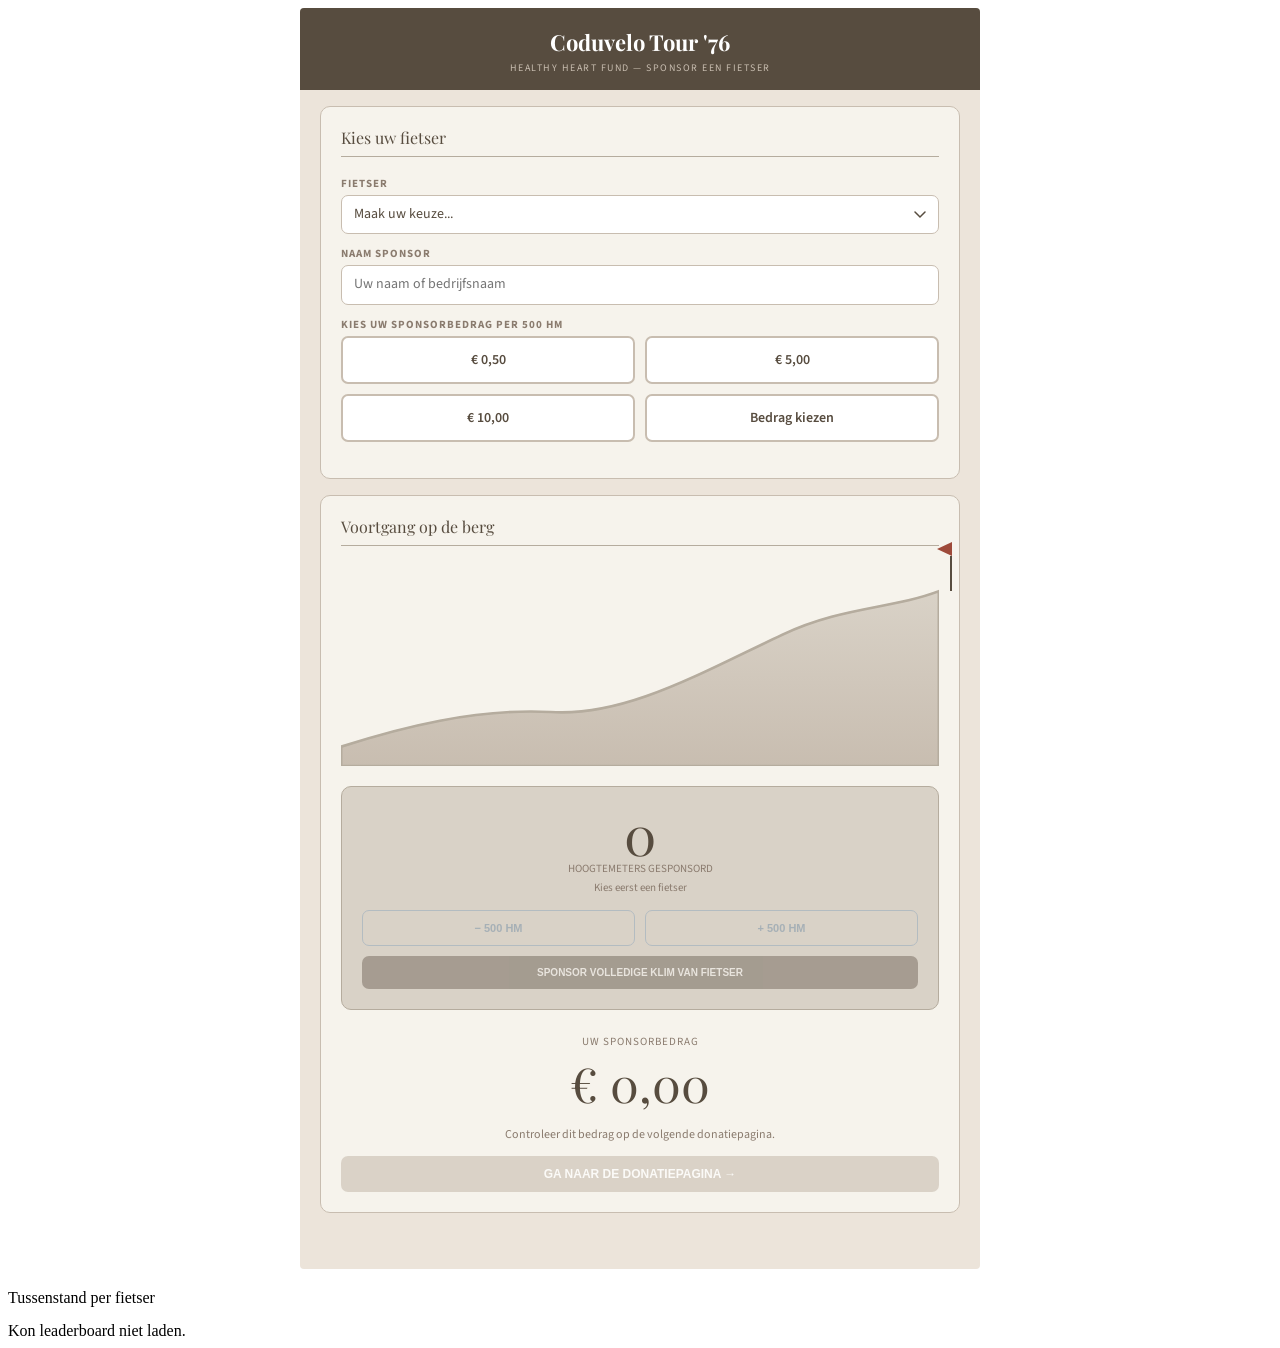
<file: Index.html>
<!DOCTYPE html>
<html lang="nl">
<head>
    <meta charset="UTF-8">
    <meta name="viewport" content="width=device-width, initial-scale=1.0">
    <title>Coduvelo Tour '76</title>
    <link href="https://fonts.googleapis.com/css2?family=Playfair+Display:wght@700&family=Source+Sans+3:wght@400;600;700&display=swap" rel="stylesheet">
    <link rel="stylesheet" href="assets/css/style.css">
</head>
<body>

<div id="cdv-app">
  <div class="cdv-header">
    <h1>Coduvelo Tour '76</h1>
    <p>Healthy Heart Fund — Sponsor een fietser</p>
  </div>

  <div class="cdv-card">
    <div class="cdv-card-title">Kies uw fietser</div>
    <label>Fietser</label>
    <select id="cdv-cyclist" onchange="cdvCyclistChange()">
      <option value="" data-max="0" disabled selected>Maak uw keuze...</option>
      <option value="Alain Peleman" data-max="52500">Alain P (52.500 hm)</option>
      <option value="Stephane Vandamme" data-max="52500">Stephane V (52.500 hm)</option>
      <option value="Marc Boets" data-max="52500">Marc B (52.500 hm)</option>
      <option value="Tijl Decuypere" data-max="14500">Tijl D (14.500 hm)</option>
      <option value="Geert Mylle" data-max="21000">Geert M (21.000 hm)</option>
      <option value="Geert De Boitselier" data-max="21000">Geert DB (21.000 hm)</option>
      <option value="Piet Vermeire" data-max="18500">Piet V (18.500 hm)</option>
      <option value="Bart Coosemans" data-max="19000">Bart C (19.000 hm)</option>
      <option value="Guy Peleman" data-max="12000">Guy P (12.000 hm)</option>
      <option value="Stef Vernimmen" data-max="2500">Stef V (2.500 hm)</option>
      <option value="William Claeys" data-max="2500">William C (2.500 hm)</option>
      <option value="Eric Arens" data-max="2500">Eric A (2.500 hm)</option>
      <option value="Christophe Lenain" data-max="2500">Christophe L (2.500 hm)</option>
      <option value="Marty Debruyne" data-max="2500">Marty D (2.500 hm)</option>
      <option value="Kurt Van Remoortel" data-max="2500">Kurt VR (2.500 hm)</option>
      <option value="Frank Polspoel" data-max="2500">Frank P (2.500 hm)</option>
      <option value="Christophe De Laet" data-max="2500">Christophe DL (2.500 hm)</option>
      <option value="Filip Boelpaep" data-max="2500">Filip B (2.500 hm)</option>
      <option value="Frank Dekempeneer" data-max="2500">Frank D (2.500 hm)</option>
      <option value="Ferre Deroover" data-max="2500">Ferre D (2.500 hm)</option>
      <option value="Jorgen De Wael" data-max="2500">Jorgen DW (2.500 hm)</option>
      <option value="Patrick Moens" data-max="2500">Patrick M (2.500 hm)</option>
      <option value="Ingrid Vanhoegaerden" data-max="2500">Ingrid V (2.500 hm)</option>
      <option value="Els d'Hondt" data-max="2500">Els d'H (2.500 hm)</option>
      <option value="Koen Spruyt" data-max="500">Koen S (500 hm)</option>
      <option value="Dimitri De Hertefelt" data-max="500">Dimitri DH (500 hm)</option>
      <option value="Jos Dewinter" data-max="500">Jos D (500 hm)</option>
      <option value="Stijn Dewinter" data-max="500">Stijn D (500 hm)</option>
      <option value="Frank Vandorpe" data-max="500">Frank V (500 hm)</option>
      <option value="Wim Smout" data-max="500">Wim S (500 hm)</option>
      <option value="Guido Martin" data-max="500">Guido M (500 hm)</option>
      <option value="Jan Anthierens" data-max="500">Jan A (500 hm)</option>
      <option value="Gerd Balis" data-max="500">Gerd B (500 hm)</option>
      <option value="Dirk Merckx" data-max="500">Dirk M (500 hm)</option>
      <option value="Peter Berghs" data-max="500">Peter B (500 hm)</option>
      <option value="Michiel Coltura" data-max="500">Michiel C (500 hm)</option>
      <option value="Luc De Munck" data-max="2500">Luc DM (2.500 hm)</option>
      <option value="Erik Puttemans" data-max="2500">Erik P (2.500 hm)</option>
      <option value="Luc Eeckhout" data-max="2500">Luc E (2.500 hm)</option>
      <option value="Johan Berckmans" data-max="500">Johan B (500 hm)</option>
      <option value="Albert Vanhie" data-max="9500">Albert V (9.500 hm)</option>
      <option value="Jochen Vanpoeyer" data-max="500">Jochen V (500 hm)</option>
    </select>
    
    <label>Naam Sponsor</label>
    <input type="text" id="cdv-sponsor-name" placeholder="Uw naam of bedrijfsnaam">
    
    <label>Kies uw sponsorbedrag per 500 hm</label>
    <div class="cdv-amount-grid">
      <div class="cdv-amount-btn" data-amount="0.5" onclick="cdvSelectAmount(0.5)">€ 0,50</div>
      <div class="cdv-amount-btn" data-amount="5" onclick="cdvSelectAmount(5)">€ 5,00</div>
      <div class="cdv-amount-btn" data-amount="10" onclick="cdvSelectAmount(10)">€ 10,00</div>
      <div class="cdv-amount-btn" data-amount="custom" onclick="cdvSelectAmount('custom')">Bedrag kiezen</div>
    </div>
    
    <div id="cdv-custom-wrapper" class="cdv-custom-input">
      <label>Uw bedrag per 500 hm (€)</label>
      <input type="number" id="cdv-custom-amount" min="0.10" step="0.10" placeholder="0.00" oninput="cdvCustomAmountChange()">
    </div>
  </div>

  <div class="cdv-card">
    <div class="cdv-card-title">Voortgang op de berg</div>
    <div class="cdv-mountain-wrap">
      <svg id="cdv-svg-element" viewBox="0 0 400 140" preserveAspectRatio="none">
        <defs>
          <linearGradient id="cdvG" x1="0" y1="0" x2="0" y2="1">
            <stop offset="0%" stop-color="#D9D2C7"/>
            <stop offset="100%" stop-color="#c8bdb0"/>
          </linearGradient>
        </defs>
        <path d="M0 125 C40 110,90 95,140 98 C190 102,240 68,295 38 C335 16,368 18,400 4 L400 140 L0 140 Z" fill="url(#cdvG)" stroke="#b5ac9e" stroke-width="2"/>
        <path id="cdv-ride-path" fill="none" d="M0 125 C40 110,90 95,140 98 C190 102,240 68,295 38 C335 16,368 18,400 4"/>
      </svg>
      <div id="cdv-finish-node" class="cdv-finish-flag">
        <div class="cdv-flag-red"></div>
        <div class="cdv-flag-pole"></div>
      </div>
      <div id="cdv-bike">
        <div id="cdv-fw" class="cdv-fw">✨🎆✨</div>
        🚴
      </div>
    </div>

    <div class="cdv-stepper">
      <div class="cdv-hm-big" id="cdv-chosen-hm">0</div>
      <div style="font-size:11px;text-transform:uppercase;color:var(--dark-light);">Hoogtemeters gesponsord</div>
      <div id="cdv-hm-of" style="font-size:11px;color:var(--dark-light);margin-top:4px;">Kies eerst een fietser</div>
      <div style="display:grid;grid-template-columns:1fr 1fr;gap:10px;margin-top:15px;">
        <button id="cdv-btn-min"  class="cdv-btn cdv-btn-outline" onclick="cdvChangeHm(-500)" disabled>− 500 hm</button>
        <button id="cdv-btn-plus" class="cdv-btn cdv-btn-outline" onclick="cdvChangeHm(500)"  disabled>+ 500 hm</button>
      </div>
      <button id="cdv-btn-full" class="cdv-btn" style="margin-top:10px;font-size:10px;background:var(--dark);color:#fff;opacity:0.4;" onclick="cdvFull()" disabled>Sponsor volledige klim van fietser</button>
    </div>

    <div class="cdv-total-display">
      <div class="cdv-total-label">Uw sponsorbedrag</div>
      <div class="cdv-total-amount">€ <span id="cdv-total">0,00</span></div>
      <div class="cdv-per-hm" id="cdv-rate-display"></div>
    </div>

    <p class="cdv-donate-note">Controleer dit bedrag op de volgende donatiepagina.</p>
    <button id="cdv-submit" class="cdv-btn cdv-btn-accent" onclick="cdvConfirm()" disabled>Ga naar de donatiepagina →</button>
  </div>
</div>
    
<div class="cdv-card" style="margin-top: 20px;">
  <div class="cdv-card-title">Tussenstand per fietser</div>
  <div id="cdv-leaderboard-container">
    <p>Leaderboard aan het laden...</p>
  </div>
</div>
    
<script src="assets/js/script.js"></script>
</body>
</html>
</file>
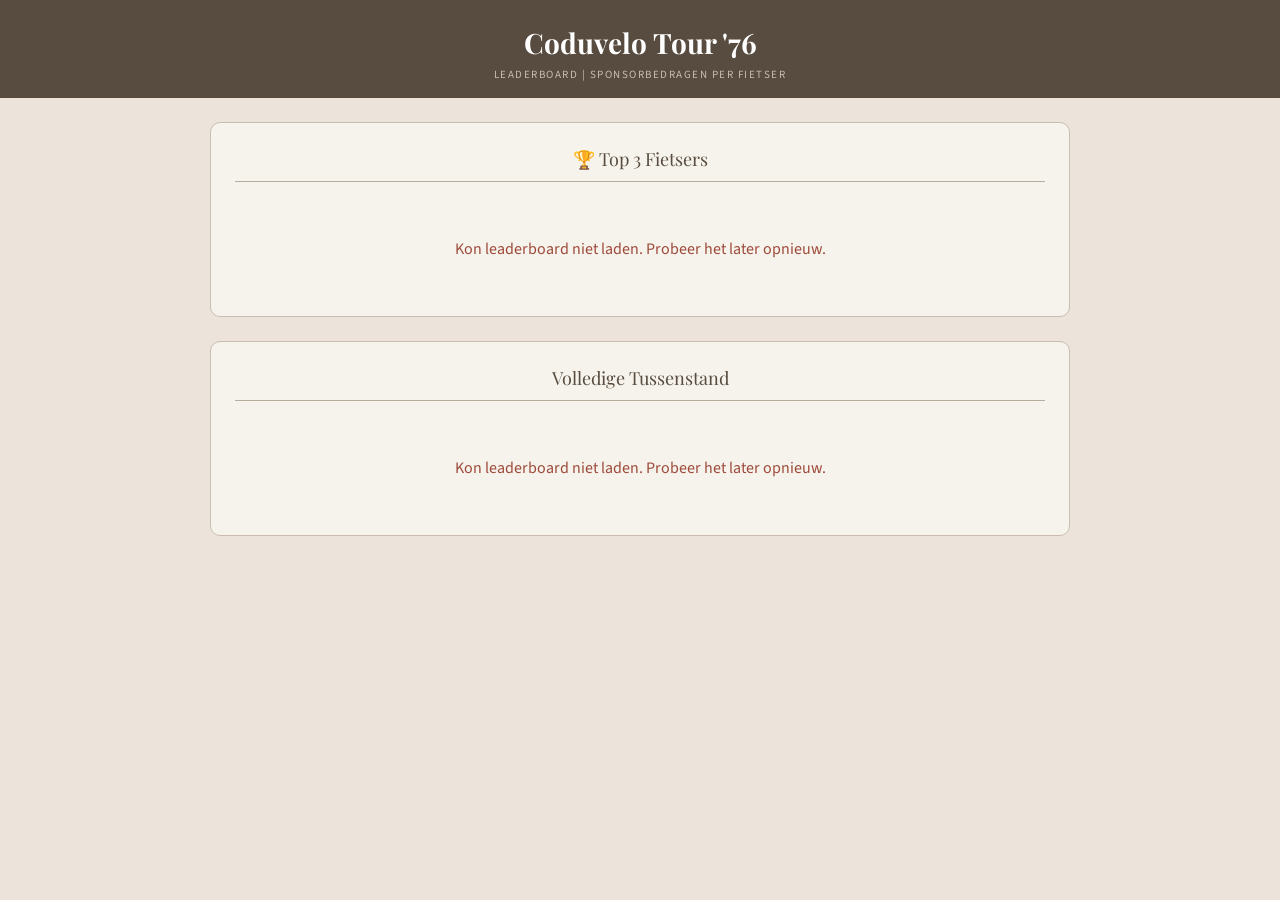
<file: Leaderboard.html>
<!DOCTYPE html>
<html lang="nl">
<head>
    <meta charset="UTF-8">
    <meta name="viewport" content="width=device-width, initial-scale=1.0">
    <title>Leaderboard - Coduvelo Tour '76</title>
    <link href="https://fonts.googleapis.com/css2?family=Playfair+Display:wght@700&family=Source+Sans+3:wght@400;600;700&display=swap" rel="stylesheet">
    <style>
        @import url('https://fonts.googleapis.com/css2?family=Playfair+Display:wght@700&family=Source+Sans+3:wght@400;600;700&display=swap');

        * {
            box-sizing: border-box;
            margin: 0;
            padding: 0;
        }

        body {
            --bg: #ECE4DA;
            --box: #F6F3EC;
            --accent: #6F94B8;
            --accent-dark: #4a7399;
            --dark: #574C3F;
            --dark-light: #8a7b6e;
            --mountain: #D9D2C7;
            --mountain-dark: #b5ac9e;
            --red: #9e4a3a;
            --border: #c8bdb0;
            --gold: #FFD700;
            --silver: #C0C0C0;
            --bronze: #CD7F32;
            
            background: var(--bg);
            font-family: 'Source Sans 3', 'Helvetica Neue', sans-serif;
            color: var(--dark);
            padding: 0 0 40px;
        }

        .cdv-header {
            background: var(--dark);
            padding: 1.5rem 1.5rem 1rem;
            text-align: center;
            margin-bottom: 1.5rem;
        }

        .cdv-header h1 {
            font-family: 'Playfair Display', serif;
            font-size: 28px;
            color: #fff;
            font-weight: 700;
            margin: 0;
        }

        .cdv-header p {
            font-size: 11px;
            color: #c8bdb0;
            letter-spacing: 1.5px;
            text-transform: uppercase;
            margin-top: 6px;
        }

        .container {
            max-width: 900px;
            margin: 0 auto;
            padding: 0 1.25rem;
        }

        .cdv-card {
            background: var(--box);
            border: 1.5px solid var(--border);
            border-radius: 10px;
            padding: 1.5rem;
            margin-bottom: 1.5rem;
        }

        .cdv-card-title {
            font-family: 'Playfair Display', serif;
            font-size: 18px;
            color: var(--dark);
            margin-bottom: 1.5rem;
            padding-bottom: 10px;
            border-bottom: 1.5px solid var(--mountain-dark);
            text-align: center;
        }

        /* Podium Styles */
        .podium-container {
            display: flex;
            align-items: flex-end;
            justify-content: center;
            gap: 15px;
            margin: 2rem 0 2.5rem;
            padding: 0 1rem;
        }

        .podium-place {
            text-align: center;
            flex: 1;
            max-width: 180px;
        }

        .podium-medal {
            font-size: 48px;
            margin-bottom: 8px;
            line-height: 1;
        }

        .podium-name {
            font-weight: 700;
            font-size: 15px;
            color: var(--dark);
            margin-bottom: 8px;
            line-height: 1.3;
            min-height: 40px;
            display: flex;
            align-items: center;
            justify-content: center;
        }

        .podium-amount {
            font-family: 'Playfair Display', serif;
            font-size: 24px;
            color: var(--accent-dark);
            font-weight: 700;
            margin-bottom: 12px;
        }

        .podium-base {
            background: linear-gradient(135deg, var(--mountain) 0%, var(--mountain-dark) 100%);
            border: 1.5px solid var(--border);
            border-radius: 8px 8px 0 0;
            padding: 15px 10px 8px;
            position: relative;
        }

        .podium-place.first .podium-base {
            height: 120px;
            background: linear-gradient(135deg, var(--gold) 0%, #DAA520 100%);
            border-color: #B8860B;
        }

        .podium-place.second .podium-base {
            height: 90px;
            background: linear-gradient(135deg, var(--silver) 0%, #A8A8A8 100%);
            border-color: #808080;
        }

        .podium-place.third .podium-base {
            height: 70px;
            background: linear-gradient(135deg, var(--bronze) 0%, #A0522D 100%);
            border-color: #8B4513;
        }

        .podium-rank {
            font-family: 'Playfair Display', serif;
            font-size: 32px;
            font-weight: 700;
            color: rgba(255, 255, 255, 0.9);
            text-shadow: 0 2px 4px rgba(0, 0, 0, 0.2);
        }

        /* Leaderboard List Styles */
        .leaderboard-list {
            margin-top: 1.5rem;
        }

        .leaderboard-row {
            display: flex;
            align-items: center;
            justify-content: space-between;
            padding: 14px 16px;
            margin-bottom: 8px;
            background: #fff;
            border: 1.5px solid var(--border);
            border-radius: 8px;
            transition: all 0.2s;
        }

        .leaderboard-row:hover {
            border-color: var(--accent);
            box-shadow: 0 2px 8px rgba(111, 148, 184, 0.1);
        }

        .leaderboard-left {
            display: flex;
            align-items: center;
            gap: 14px;
            flex: 1;
        }

        .leaderboard-rank {
            font-family: 'Playfair Display', serif;
            font-size: 18px;
            font-weight: 700;
            color: var(--dark-light);
            min-width: 30px;
            text-align: center;
        }

        .leaderboard-name {
            font-weight: 600;
            font-size: 15px;
            color: var(--dark);
        }

        .leaderboard-amount {
            font-family: 'Playfair Display', serif;
            font-size: 18px;
            font-weight: 700;
            color: var(--accent-dark);
            white-space: nowrap;
        }

        .loading {
            text-align: center;
            padding: 3rem 1rem;
            color: var(--dark-light);
            font-style: italic;
        }

        .error {
            text-align: center;
            padding: 2rem 1rem;
            color: var(--red);
        }

        .no-data {
            text-align: center;
            padding: 2rem 1rem;
            color: var(--dark-light);
            font-style: italic;
        }

        /* Responsive */
        @media (max-width: 600px) {
            .podium-container {
                gap: 10px;
                padding: 0 0.5rem;
            }

            .podium-medal {
                font-size: 36px;
            }

            .podium-name {
                font-size: 13px;
                min-height: 35px;
            }

            .podium-amount {
                font-size: 20px;
            }

            .podium-rank {
                font-size: 24px;
            }

            .podium-place.first .podium-base {
                height: 100px;
            }

            .podium-place.second .podium-base {
                height: 75px;
            }

            .podium-place.third .podium-base {
                height: 60px;
            }

            .leaderboard-row {
                padding: 12px 14px;
            }

            .leaderboard-rank {
                font-size: 16px;
                min-width: 25px;
            }

            .leaderboard-name {
                font-size: 14px;
            }

            .leaderboard-amount {
                font-size: 16px;
            }
        }
    </style>
</head>
<body>

<div class="cdv-header">
    <h1>Coduvelo Tour '76</h1>
    <p>Leaderboard | Sponsorbedragen per fietser</p>
</div>

<div class="container">
    <div class="cdv-card">
        <div class="cdv-card-title">🏆 Top 3 Fietsers</div>
        <div id="podium-container">
            <div class="loading">Leaderboard aan het laden...</div>
        </div>
    </div>

    <div class="cdv-card">
        <div class="cdv-card-title">Volledige Tussenstand</div>
        <div id="leaderboard-container">
            <div class="loading">Gegevens worden geladen...</div>
        </div>
    </div>
</div>

<script>
(function() {
    var SCRIPT_URL = 'https://script.google.com/macros/s/AKfycbzTE7NyTjpnnJOzU3fAazosEDDilFDShzvmYwkEZHxtLw687CnGplhi5_wZ4QYH0VZA/exec';
    
    function loadLeaderboard() {
        var podiumContainer = document.getElementById('podium-container');
        var leaderboardContainer = document.getElementById('leaderboard-container');
        
        fetch(SCRIPT_URL + '?action=leaderboard')
            .then(function(response) {
                if (!response.ok) {
                    throw new Error('Netwerk respons was niet ok');
                }
                return response.json();
            })
            .then(function(data) {
                if (data.error) {
                    podiumContainer.innerHTML = '<div class="error">Fout bij laden: ' + data.error + '</div>';
                    leaderboardContainer.innerHTML = '<div class="error">Fout bij laden: ' + data.error + '</div>';
                    return;
                }
                
                if (!data || data.length === 0) {
                    podiumContainer.innerHTML = '<div class="no-data">Nog geen donaties binnengekomen.</div>';
                    leaderboardContainer.innerHTML = '<div class="no-data">Nog geen donaties binnengekomen.</div>';
                    return;
                }
                
                data.sort(function(a, b) { return b.total - a.total; });
                
                renderPodium(data.slice(0, 3), podiumContainer);
                renderFullLeaderboard(data, leaderboardContainer);
            })
            .catch(function(err) {
                podiumContainer.innerHTML = '<div class="error">Kon leaderboard niet laden. Probeer het later opnieuw.</div>';
                leaderboardContainer.innerHTML = '<div class="error">Kon leaderboard niet laden. Probeer het later opnieuw.</div>';
                console.error('Leaderboard fout:', err);
            });
    }
    
    function renderPodium(topThree, container) {
        if (topThree.length === 0) {
            container.innerHTML = '<div class="no-data">Nog geen top 3 beschikbaar.</div>';
            return;
        }
        
        var medals = ['🥇', '🥈', '🥉'];
        var classes = ['first', 'second', 'third'];
        
        var podiumOrder = topThree.length >= 2 ? [1, 0, 2] : topThree.length === 1 ? [0] : [0, 1];
        
        var html = '<div class="podium-container">';
        
        podiumOrder.forEach(function(index) {
            if (index < topThree.length && topThree[index]) {
                var item = topThree[index];
                var position = index;
                
                html += '<div class="podium-place ' + classes[position] + '">';
                html += '<div class="podium-medal">' + medals[position] + '</div>';
                html += '<div class="podium-name">' + escapeHtml(item.name) + '</div>';
                html += '<div class="podium-amount">€ ' + formatAmount(item.total) + '</div>';
                html += '<div class="podium-base">';
                html += '<div class="podium-rank">' + (position + 1) + '</div>';
                html += '</div>';
                html += '</div>';
            }
        });
        
        html += '</div>';
        container.innerHTML = html;
    }
    
    function renderFullLeaderboard(data, container) {
        var html = '<div class="leaderboard-list">';
        
        data.forEach(function(item, index) {
            var rank = index + 1;
            
            html += '<div class="leaderboard-row">';
            html += '<div class="leaderboard-left">';
            html += '<div class="leaderboard-rank">' + rank + '.</div>';
            html += '<div class="leaderboard-name">' + escapeHtml(item.name) + '</div>';
            html += '</div>';
            html += '<div class="leaderboard-amount">€ ' + formatAmount(item.total) + '</div>';
            html += '</div>';
        });
        
        html += '</div>';
        container.innerHTML = html;
    }
    
    function formatAmount(amount) {
        return amount.toFixed(2).replace('.', ',');
    }
    
    function escapeHtml(text) {
        var div = document.createElement('div');
        div.textContent = text;
        return div.innerHTML;
    }
    
    if (document.readyState === 'loading') {
        document.addEventListener('DOMContentLoaded', loadLeaderboard);
    } else {
        loadLeaderboard();
    }
})();
</script>

</body>
</html>
</file>
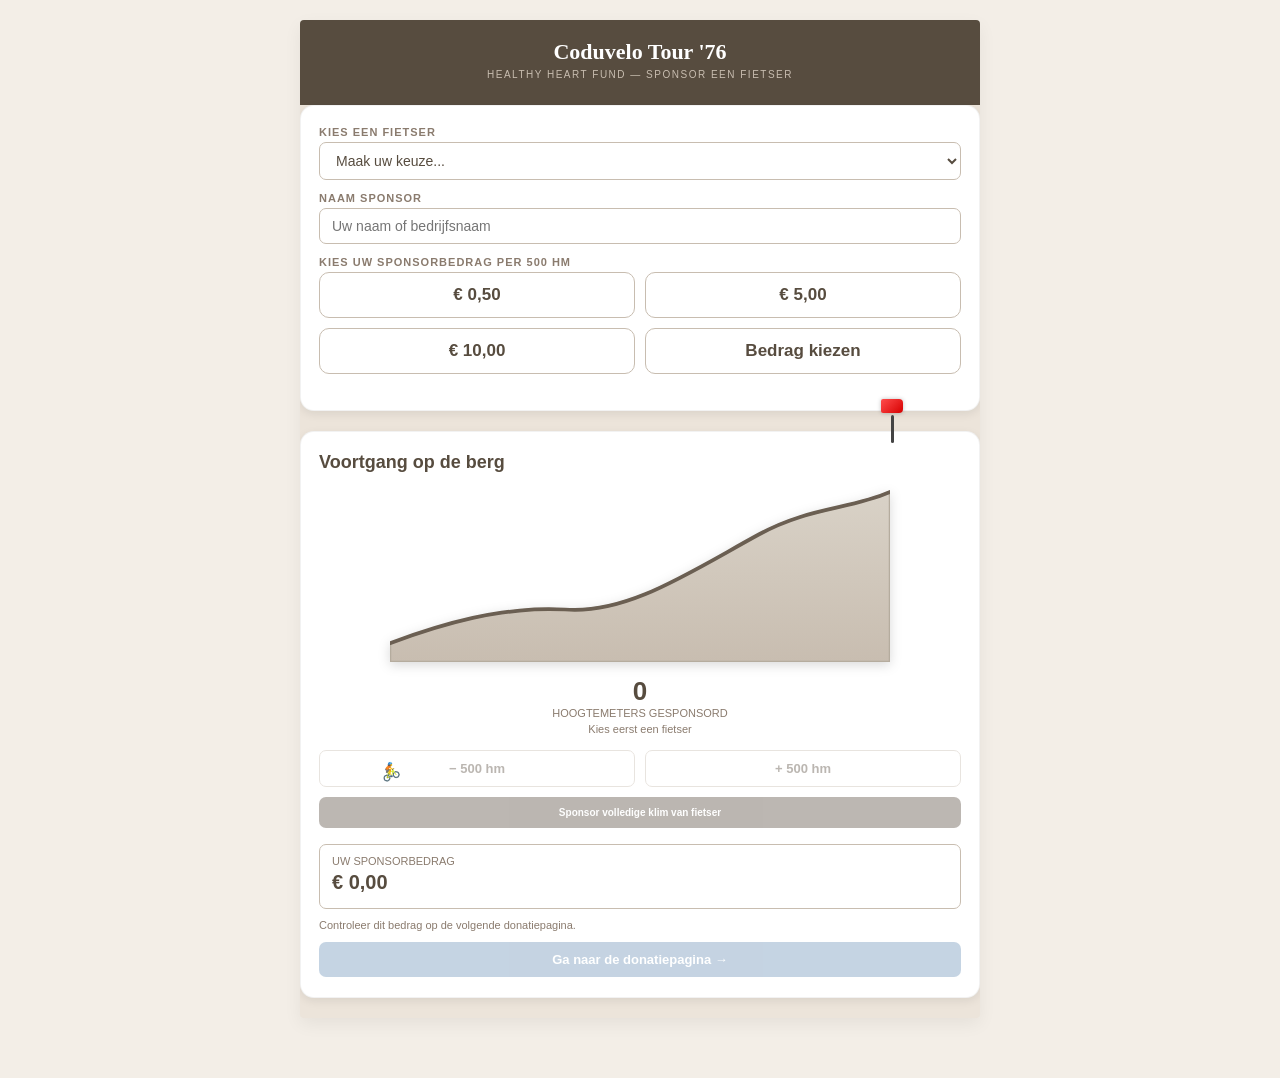
<file: sponsor.html>
<!DOCTYPE html>
<html lang="nl">
<head>
  <meta charset="UTF-8">
  <meta name="viewport" content="width=device-width, initial-scale=1.0">
  <title>Sponsor een fietser - Coduvelo Tour '76</title>
  <link rel="stylesheet" href="assets/main.css">
</head>

<body>
  <div id="cdv-app">
    
    <div class="cdv-header">
      <h1>Coduvelo Tour '76</h1>
      <p>Healthy Heart Fund — Sponsor een fietser</p>
    </div>

    <form id="cdv-form">

      <!-- CARD 1: Kies fietser en bedrag -->
      <div class="cdv-card">
  
        <label>Kies een fietser</label>
        <select id="cdv-cyclist" onchange="cdvCyclistChange()">
          <option value="" data-max="0" disabled selected>Maak uw keuze...</option>
          <option value="Alain Peleman" data-max="52500">Alain P (52.500 hm)</option>
          <option value="Stephane Vandamme" data-max="52500">Stephane V (52.500 hm)</option>
          <option value="Marc Boets" data-max="52500">Marc B (52.500 hm)</option>
          <option value="Tijl Decuypere" data-max="14500">Tijl D (14.500 hm)</option>
          <option value="Geert Mylle" data-max="21000">Geert M (21.000 hm)</option>
          <option value="Geert De Boitselier" data-max="21000">Geert DB (21.000 hm)</option>
          <option value="Piet Vermeire" data-max="18500">Piet V (18.500 hm)</option>
          <option value="Bart Coosemans" data-max="19000">Bart C (19.000 hm)</option>
          <option value="Guy Peleman" data-max="12000">Guy P (12.000 hm)</option>
          <option value="Stef Vernimmen" data-max="2500">Stef V (2.500 hm)</option>
          <option value="William Claeys" data-max="2500">William C (2.500 hm)</option>
          <option value="Eric Arens" data-max="2500">Eric A (2.500 hm)</option>
          <option value="Christophe Lenain" data-max="2500">Christophe L (2.500 hm)</option>
          <option value="Marty Debruyne" data-max="2500">Marty D (2.500 hm)</option>
          <option value="Kurt Van Remoortel" data-max="2500">Kurt VR (2.500 hm)</option>
          <option value="Frank Polspoel" data-max="2500">Frank P (2.500 hm)</option>
          <option value="Christophe De Laet" data-max="2500">Christophe DL (2.500 hm)</option>
          <option value="Filip Boelpaep" data-max="2500">Filip B (2.500 hm)</option>
          <option value="Frank Dekempeneer" data-max="2500">Frank D (2.500 hm)</option>
          <option value="Ferre Deroover" data-max="2500">Ferre D (2.500 hm)</option>
          <option value="Jorgen De Wael" data-max="2500">Jorgen DW (2.500 hm)</option>
          <option value="Patrick Moens" data-max="2500">Patrick M (2.500 hm)</option>
          <option value="Ingrid Vanhoegaerden" data-max="2500">Ingrid V (2.500 hm)</option>
          <option value="Els d'Hondt" data-max="2500">Els d'H (2.500 hm)</option>
          <option value="Koen Spruyt" data-max="500">Koen S (500 hm)</option>
          <option value="Dimitri De Hertefelt" data-max="500">Dimitri DH (500 hm)</option>
          <option value="Jos Dewinter" data-max="500">Jos D (500 hm)</option>
          <option value="Stijn Dewinter" data-max="500">Stijn D (500 hm)</option>
          <option value="Frank Vandorpe" data-max="500">Frank V (500 hm)</option>
          <option value="Wim Smout" data-max="500">Wim S (500 hm)</option>
          <option value="Guido Martin" data-max="500">Guido M (500 hm)</option>
          <option value="Jan Anthierens" data-max="500">Jan A (500 hm)</option>
          <option value="Gerd Balis" data-max="500">Gerd B (500 hm)</option>
          <option value="Dirk Merckx" data-max="500">Dirk M (500 hm)</option>
          <option value="Peter Berghs" data-max="500">Peter B (500 hm)</option>
          <option value="Michiel Coltura" data-max="500">Michiel C (500 hm)</option>
          <option value="Luc De Munck" data-max="2500">Luc DM (2.500 hm)</option>
          <option value="Erik Puttemans" data-max="2500">Erik P (2.500 hm)</option>
          <option value="Luc Eeckhout" data-max="2500">Luc E (2.500 hm)</option>
          <option value="Johan Berckmans" data-max="500">Johan B (500 hm)</option>
          <option value="Albert Vanhie" data-max="9500">Albert V (9.500 hm)</option>
          <option value="Jochen Vanpoeyer" data-max="500">Jochen V (500 hm)</option>
        </select>

        <label>Naam Sponsor</label>
        <input type="text" id="cdv-sponsor-name" placeholder="Uw naam of bedrijfsnaam">

        <label>Kies uw sponsorbedrag per 500 hm</label>
        <div class="cdv-amount-grid">
          <div class="cdv-amount-btn" data-amount="0.5" onclick="cdvSelectAmount(0.5)">€ 0,50</div>
          <div class="cdv-amount-btn" data-amount="5" onclick="cdvSelectAmount(5)">€ 5,00</div>
          <div class="cdv-amount-btn" data-amount="10" onclick="cdvSelectAmount(10)">€ 10,00</div>
          <div class="cdv-amount-btn" data-amount="custom" onclick="cdvSelectAmount('custom')">Bedrag kiezen</div>
        </div>

        <div id="cdv-custom-wrapper" class="cdv-custom-input">
          <label for="cdv-custom-amount">Uw bedrag per 500 hm (€)</label>
          <input type="number" id="cdv-custom-amount" min="0.10" step="0.10" placeholder="0.00" oninput="cdvCustomAmountChange()">
        </div>

      </div>
      <!-- Einde CARD 1 -->

      <!-- CARD 2: Voortgang op de berg -->
      <div class="cdv-card">
        <div class="cdv-card-title">Voortgang op de berg</div>

        <div class="cdv-mountain-wrap">
          <svg id="cdv-svg-element" viewBox="0 0 400 140" preserveAspectRatio="none">
            <defs>
              <linearGradient id="cdvG" x1="0" y1="0" x2="0" y2="1">
                <stop offset="0%" stop-color="#D9D2C7"/>
                <stop offset="100%" stop-color="#c8bdb0"/>
              </linearGradient>
            </defs>

            <path d="M0 125 C40 110,90 95,140 98 C190 102,240 68,295 38 C335 16,368 18,400 4 L400 140 L0 140 Z"
                  fill="url(#cdvG)" stroke="#b5ac9e" stroke-width="2"/>

            <path id="cdv-ride-path" fill="none"
                  d="M0 125 C40 110,90 95,140 98 C190 102,240 68,295 38 C335 16,368 18,400 4"/>
          </svg>

          <div id="cdv-finish-node" class="cdv-finish-flag">
            <div class="cdv-flag-red"></div>
            <div class="cdv-flag-pole"></div>
          </div>

          <div id="cdv-bike">
            <div id="cdv-fw" class="cdv-fw">✨🎆✨</div>
            🚴
          </div>
        </div>

        <div class="cdv-stepper">
          <div class="cdv-hm-big" id="cdv-chosen-hm">0</div>
          <div style="font-size:11px;text-transform:uppercase;color:var(--dark-light);">
            Hoogtemeters gesponsord
          </div>

          <div id="cdv-hm-of" style="font-size:11px;color:var(--dark-light);margin-top:4px;">
            Kies eerst een fietser
          </div>

          <div style="display:grid;grid-template-columns:1fr 1fr;gap:10px;margin-top:15px;">
            <button type="button" id="cdv-btn-min" class="cdv-btn cdv-btn-outline" onclick="cdvChangeHm(-500)" disabled>− 500 hm</button>
            <button type="button" id="cdv-btn-plus" class="cdv-btn cdv-btn-outline" onclick="cdvChangeHm(500)" disabled>+ 500 hm</button>
          </div>

          <button type="button" id="cdv-btn-full" class="cdv-btn" onclick="cdvFull()"
                  style="margin-top:10px;font-size:10px;background:var(--dark);color:#fff;opacity:0.4;"
                  disabled>
            Sponsor volledige klim van fietser
          </button>
        </div>

        <div class="cdv-total-display">
          <div class="cdv-total-label">Uw sponsorbedrag</div>
          <div class="cdv-total-amount">€ <span id="cdv-total">0,00</span></div>
          <div class="cdv-per-hm" id="cdv-rate-display"></div>
        </div>

        <p class="cdv-donate-note">Controleer dit bedrag op de volgende donatiepagina.</p>

        <button type="button" id="cdv-submit" class="cdv-btn cdv-btn-accent" onclick="cdvConfirm()" disabled>
          Ga naar de donatiepagina →
        </button>
      </div>
      <!-- Einde CARD 2 -->

    </form>

  </div>
  
  <script src="assets/js/script.js"></script>
</body>
</html>
</file>
<file: assets/css/style.css>
@import url('https://fonts.googleapis.com/css2?family=Playfair+Display:wght@700&family=Source+Sans+3:wght@400;600;700&display=swap');

#cdv-app *{box-sizing:border-box;margin:0;padding:0;}

#cdv-app{
  --bg:#ECE4DA;--box:#F6F3EC;--accent:#6F94B8;--accent-dark:#4a7399;
  --dark:#574C3F;--dark-light:#8a7b6e;--mountain:#D9D2C7;--mountain-dark:#b5ac9e;
  --red:#9e4a3a;--border:#c8bdb0;
  background:var(--bg);
  font-family:'Source Sans 3','Helvetica Neue',sans-serif;
  color:var(--dark);
  max-width:680px;
  margin:0 auto;
  padding:0 0 40px;
  border-radius:4px;
  overflow:hidden;
}

#cdv-app .cdv-header{background:var(--dark);padding:1.2rem 1.5rem 0.9rem;text-align:center;}
#cdv-app .cdv-header h1{font-family:'Playfair Display',serif;font-size:22px;color:#fff;font-weight:700;margin:0;}
#cdv-app .cdv-header p{font-size:10px;color:#c8bdb0;letter-spacing:1.5px;text-transform:uppercase;margin-top:4px;}

#cdv-app .cdv-card{background:var(--box);border:1.5px solid var(--border);border-radius:10px;padding:1.25rem;margin:1rem 1.25rem;}
#cdv-app .cdv-card-title{font-family:'Playfair Display',serif;font-size:16px;color:var(--dark);margin-bottom:1.2rem;padding-bottom:8px;border-bottom:1.5px solid var(--mountain-dark);}

#cdv-app label{font-size:11px;font-weight:700;letter-spacing:1px;text-transform:uppercase;color:var(--dark-light);display:block;margin-bottom:4px;}

#cdv-app select,
#cdv-app input[type="text"],
#cdv-app input[type="number"]{
  width:100% !important;padding:9px 12px !important;border:1.5px solid var(--border) !important;
  border-radius:7px !important;background:#fff !important;margin-bottom:12px !important;
  font-size:14px !important;font-family:'Source Sans 3','Helvetica Neue',sans-serif !important;
  color:var(--dark) !important;display:block !important;-webkit-appearance:none !important;
  appearance:none !important;outline:none !important;line-height:1.4 !important;height:auto !important;
}
#cdv-app select{
  background-image:url("data:image/svg+xml;charset=utf-8,%3Csvg xmlns='http://www.w3.org/2000/svg' width='12' height='8'%3E%3Cpath d='M1 1l5 5 5-5' stroke='%23574C3F' stroke-width='1.5' fill='none' stroke-linecap='round'/%3E%3C/svg%3E") !important;
  background-repeat:no-repeat !important;background-position:right 12px center !important;
  padding-right:32px !important;cursor:pointer !important;
}
#cdv-app input[type="number"]{
  -moz-appearance:textfield !important;
}
#cdv-app input[type="number"]::-webkit-inner-spin-button,
#cdv-app input[type="number"]::-webkit-outer-spin-button{
  -webkit-appearance:none !important;margin:0 !important;
}

#cdv-app .cdv-amount-grid{
  display:grid;grid-template-columns:1fr 1fr;gap:10px;margin-bottom:16px;
}
#cdv-app .cdv-amount-btn{
  padding:12px;border:2px solid var(--border);border-radius:7px;
  background:#fff;cursor:pointer;transition:0.2s;text-align:center;
  font-family:'Source Sans 3',sans-serif;font-size:14px;font-weight:600;
  color:var(--dark);
}
#cdv-app .cdv-amount-btn:hover{border-color:var(--accent);background:rgba(111,148,184,0.05);}
#cdv-app .cdv-amount-btn.active{
  border-color:var(--accent);background:var(--accent);color:#fff;
}
#cdv-app .cdv-custom-input{display:none;margin-top:10px;}
#cdv-app .cdv-custom-input.show{display:block;}

#cdv-app .cdv-mountain-wrap{position:relative;width:100%;height:180px;margin:40px 0 20px;}
#cdv-app .cdv-mountain-wrap svg{width:100%;height:100%;display:block;}
#cdv-app #cdv-bike{position:absolute;font-size:28px;line-height:1;transform:translate(-50%,-90%) scaleX(-1);transition:left 0.4s cubic-bezier(0.25,0.46,0.45,0.94),top 0.4s cubic-bezier(0.25,0.46,0.45,0.94);pointer-events:none;z-index:10;visibility:hidden;}
#cdv-app .cdv-finish-flag{position:absolute;display:flex;flex-direction:column;align-items:flex-end;pointer-events:none;}
#cdv-app .cdv-flag-red{width:0;height:0;border-top:7px solid transparent;border-bottom:7px solid transparent;border-right:15px solid var(--red);}
#cdv-app .cdv-flag-pole{width:2px;height:35px;background:var(--dark);}
#cdv-app .cdv-fw{position:absolute;opacity:0;transition:opacity 0.3s;font-size:24px;top:-40px;left:50%;transform:translateX(-50%) scaleX(-1);white-space:nowrap;pointer-events:none;}

#cdv-app .cdv-stepper{background:var(--mountain);border:1.5px solid var(--mountain-dark);border-radius:10px;padding:1.25rem;text-align:center;margin:1rem 0;}
#cdv-app .cdv-hm-big{font-family:'Playfair Display',serif;font-size:54px;color:var(--dark);line-height:1;}
#cdv-app .cdv-btn{padding:11px 18px;border:none;border-radius:7px;font-size:12px;font-weight:700;text-transform:uppercase;cursor:pointer;width:100%;transition:0.15s;}
#cdv-app .cdv-btn-accent{background:var(--accent);color:#fff;}
#cdv-app .cdv-btn-accent:disabled{background:var(--border);opacity:0.6;cursor:not-allowed;}
#cdv-app .cdv-btn-outline{background:transparent;border:1.5px solid var(--accent);color:var(--accent-dark);font-size:11px;}
#cdv-app .cdv-btn-outline:disabled{opacity:0.35;cursor:not-allowed;}

#cdv-app .cdv-total-display{text-align:center;margin:24px 0 16px;}
#cdv-app .cdv-total-label{font-size:11px;text-transform:uppercase;letter-spacing:1px;color:var(--dark-light);margin-bottom:8px;}
#cdv-app .cdv-total-amount{font-size:48px;font-family:'Playfair Display',serif;line-height:1.1;color:var(--dark);}

#cdv-app .cdv-donate-note{font-size:12px;color:var(--dark-light);text-align:center;margin-bottom:12px;line-height:1.5;}
#cdv-app .cdv-per-hm{font-size:10px;color:var(--dark-light);text-align:center;margin-top:8px;}

#cdv-leaderboard-container { margin-top: 15px; }
.cdv-leaderboard-row {
  display: flex;
  justify-content: space-between;
  padding: 8px 0;
  border-bottom: 1px solid #eee;
}
.cdv-leaderboard-name { font-weight: 600; }
.cdv-leaderboard-amount { font-family: monospace; color: #2c3e50; }
</file>
<file: assets/main.css>
:root {
  --bg:#ECE4DA;
  --box:#F6F3EC;
  --accent:#6F94B8;
  --accent-dark:#4a7399;
  --dark:#574C3F;
  --dark-light:#8a7b6e;
  --mountain:#D9D2C7;
  --mountain-dark:#b5ac9e;
  --red:#9e4a3a;
  --border:#c8bdb0;
  --radius:10px;
  --shadow:0 6px 18px rgba(0,0,0,0.06);
  --font-body:'Source Sans 3','Helvetica Neue',sans-serif;
  --font-title:'Playfair Display',serif;
}

*,
*::before,
*::after {
  box-sizing:border-box;
}

body {
  margin:0;
  padding:20px;
  font-family:var(--font-body);
  background:#f3eee7;
  color:var(--dark);
}

#cdv-app {
  background:var(--bg);
  max-width:680px;
  margin:0 auto 40px;
  border-radius:4px;
  overflow:hidden;
  box-shadow:var(--shadow);
}

/* Header */

.cdv-header {
  background:var(--dark);
  padding:1.2rem 1.5rem 0.9rem;
  text-align:center;
}

.cdv-header h1 {
  font-family:var(--font-title);
  font-size:22px;
  color:#fff;
  margin:0;
}

.cdv-header p {
  font-size:10px;
  color:#c8bdb0;
  letter-spacing:1.5px;
  text-transform:uppercase;
  margin-top:4px;
}

/* Cards */

.cdv-card {
  background: #ffffff;
  padding: 20px 18px;
  border-radius: 14px;
  box-shadow: 0 3px 10px rgba(0,0,0,0.08);
  margin-bottom: 20px;
  border: 1px solid rgba(0,0,0,0.05);
}

.cdv-card-title {
  font-size: 18px;
  font-weight: 700;
  margin-bottom: 14px;
  color: var(--dark);
}

/* Form elements */

label {
  font-size:11px;
  font-weight:700;
  letter-spacing:1px;
  text-transform:uppercase;
  color:var(--dark-light);
  display:block;
  margin-bottom:4px;
}

select,
input[type="text"],
input[type="number"] {
  width:100%;
  padding:9px 12px;
  border:1.5px solid var(--border);
  border-radius:7px;
  background:#fff;
  margin-bottom:12px;
  font-size:14px;
  font-family:var(--font-body);
  color:var(--dark);
  outline:none;
}

/* Amount buttons */

.cdv-amount-grid {
  display:grid;
  grid-template-columns:1fr 1fr;
  gap:10px;
  margin-bottom:16px;
}

.cdv-amount-btn {
  padding: 12px;
  background: #fff;
  border: 1.5px solid var(--border);
  border-radius: var(--radius);
  text-align: center;
  font-weight: 600;
  cursor: pointer;
  transition: 0.2s ease;
  font-size: clamp(14px, 3vw, 17px);
  position: relative;
  overflow: hidden;
}

.cdv-amount-btn:hover {
  border-color: var(--accent);
  box-shadow: 0 2px 6px rgba(0,0,0,0.12);
}

.cdv-amount-btn.active {
  background: var(--accent);
  color: #fff;
  border-color: var(--accent);
  box-shadow: 0 3px 8px rgba(0,0,0,0.18);
}

/* Ripple effect */
.cdv-amount-btn:active::after {
  content: "";
  position: absolute;
  left: 50%;
  top: 50%;
  width: 5px;
  height: 5px;
  background: rgba(255,255,255,0.6);
  border-radius: 50%;
  transform: translate(-50%, -50%) scale(1);
  animation: cdvRipple 0.5s ease-out;
}

@keyframes cdvRipple {
  from { transform: translate(-50%, -50%) scale(1); opacity: 1; }
  to   { transform: translate(-50%, -50%) scale(18); opacity: 0; }
}

/* Buttons */

.cdv-btn {
  width:100%;
  padding:10px 14px;
  border-radius:7px;
  border:none;
  cursor:pointer;
  font-size:13px;
  font-weight:600;
  font-family:var(--font-body);
  transition:0.2s;
}

.cdv-btn:disabled {
  opacity:0.4;
  cursor:not-allowed;
}

.cdv-btn-accent {
  background:var(--accent);
  color:#fff;
}

.cdv-btn-accent:hover:not(:disabled) {
  background:var(--accent-dark);
}

.cdv-btn-outline {
  background:#fff;
  border:1.5px solid var(--border);
  color:var(--dark);
}

.cdv-btn-outline:hover:not(:disabled) {
  border-color:var(--accent);
}

/* Mountain / progress */

.cdv-mountain-wrap {
  position: relative;
  width: 100%;
  max-width: 500px;
  margin: 0 auto;
}

#cdv-svg-element {
  width: 100%;
  height: auto;
  filter: drop-shadow(0 3px 6px rgba(0,0,0,0.15));
}

#cdv-ride-path {
  stroke: #6b5f52;
  stroke-width: 3;
  stroke-linecap: round;
}

.cdv-finish-flag {
  position: absolute;
  top: -10px;
  right: -6px;
  transform: translate(0, -100%);
  display: flex;
  flex-direction: column;
  align-items: center;
}

.cdv-flag-pole {
  width: 3px;
  height: 28px;
  background: #444;
  border-radius: 2px;
}

.cdv-flag-red {
  width: 22px;
  height: 14px;
  background: linear-gradient(135deg, #ff4d4d, #d60000);
  border-radius: 2px 4px 4px 2px;
  margin-bottom: 2px;
  box-shadow: 0 0 4px rgba(0,0,0,0.25);
  animation: cdvFlagWave 1.8s ease-in-out infinite;
}

/* Kleine golf-animatie */
@keyframes cdvFlagWave {
  0%   { transform: rotate(0deg) translateX(0); }
  50%  { transform: rotate(3deg) translateX(2px); }
  100% { transform: rotate(0deg) translateX(0); }
}
/* Bike Movement and Orientation */
#cdv-bike {
    position: absolute;
    top: 0;
    left: 0;
    /* Must match the path used in the SVG */
    offset-path: path('M0 125 C40 110,90 95,140 98 C190 102,240 68,295 38 C335 16,368 18,400 4');
    offset-rotate: auto;
    
    /* Crucial: Start at 0% and allow JS to control the movement */
    offset-distance: 0%;
    transition: offset-distance 0.3s ease-out;
    
    /* Correct direction */
    transform: scaleX(-1);
    transform-origin: center;
    z-index: 10;
}

#cdv-fw {
    display: none; 
}

#cdv-fw.visible {
    display: block; 
}

@keyframes move-along-path {
    from { offset-distance: 0%; }
    to { offset-distance: 100%; }
}

#cdv-fw {
  font-size: clamp(16px, 3vw, 28px);
  margin-bottom: -6px;
}

.bike-container {
    /* The path creates the trajectory. Modify the M and L values for your specific slope */
    offset-path: path('M 0 100 L 500 0');
    animation: ride 5s linear infinite;
    offset-rotate: 0deg; /* Keeps the bike upright */
}

.bike-image {
    width: 50px; /* Adjust as needed */
    transform: scaleX(-1); /* Flips the image to face right */
}

@keyframes ride {
    from { offset-distance: 0%; }
    to { offset-distance: 100%; }
}
/* Stepper & totals */

.cdv-stepper {
  text-align:center;
  margin-top:10px;
}

.cdv-hm-big {
  font-size:26px;
  font-weight:700;
}

.cdv-total-display {
  margin-top:16px;
  padding:10px 12px;
  border-radius:7px;
  background:#fff;
  border:1px solid var(--border);
}

.cdv-total-label {
  font-size:11px;
  text-transform:uppercase;
  color:var(--dark-light);
  margin-bottom:4px;
}

.cdv-total-amount {
  font-size:20px;
  font-weight:700;
}

.cdv-per-hm {
  font-size:11px;
  color:var(--dark-light);
  margin-top:4px;
}

.cdv-donate-note {
  font-size:11px;
  color:var(--dark-light);
  margin-top:10px;
}

/* Leaderboard table */

.cdv-table {
  width:100%;
  border-collapse:collapse;
  font-size:13px;
}

.cdv-table th,
.cdv-table td {
  padding:8px 10px;
  border-bottom:1px solid var(--border);
  text-align:left;
}

.cdv-table th {
  font-size:11px;
  text-transform:uppercase;
  letter-spacing:1px;
  color:var(--dark-light);
}

.cdv-table tr:nth-child(even) {
  background:rgba(255,255,255,0.6);
}

/* Responsive */
#cdv-custom-wrapper {
  display: none;
  margin-top: 12px;
}

#cdv-custom-wrapper.show {
  display: block;
}

#cdv-rate {
  font-size: clamp(14px, 3vw, 17px);
}

@media (max-width:480px) {
  body {
    padding:10px;
  }

  .cdv-card {
    margin:0.75rem 0.75rem;
    padding:1rem;
  }

  .cdv-header h1 {
    font-size:19px;
  }
}
/* -------------------------------------------------- */
/* LEADERBOARD — HEADER */
/* -------------------------------------------------- */

#cdv-lb {
  background: var(--box);
  border: 1.5px solid var(--border);
  border-radius: var(--radius);
  padding: 1.25rem;
  margin: 1rem 1.25rem;
  box-shadow: var(--shadow);
}

.lb-header {
  display: flex;
  justify-content: space-between;
  align-items: center;
  margin-bottom: 1rem;
}

.lb-header-title {
  font-family: var(--font-title);
  font-size: 20px;
  color: var(--dark);
}

.lb-header-sub {
  font-size: 11px;
  text-transform: uppercase;
  color: var(--dark-light);
  margin-top: 2px;
}

.lb-refresh-btn {
  padding: 8px 12px;
  border-radius: 7px;
  border: 1.5px solid var(--border);
  background: #fff;
  cursor: pointer;
  font-size: 13px;
  font-weight: 600;
  transition: 0.2s;
}

.lb-refresh-btn:hover:not(:disabled) {
  border-color: var(--accent);
}

/* -------------------------------------------------- */
/* LEADERBOARD — TOTAL */
/* -------------------------------------------------- */

.lb-total {
  display: none;
  justify-content: space-between;
  align-items: center;
  background: #fff;
  border: 1px solid var(--border);
  border-radius: 7px;
  padding: 10px 12px;
  margin-bottom: 10px;
}

.lb-total-label {
  font-size: 11px;
  text-transform: uppercase;
  color: var(--dark-light);
}

.lb-total-val {
  font-size: 20px;
  font-weight: 700;
}

/* -------------------------------------------------- */
/* LEADERBOARD — DATE */
/* -------------------------------------------------- */

.lb-date {
  font-size: 11px;
  color: var(--dark-light);
  margin-bottom: 12px;
}

/* -------------------------------------------------- */
/* LEADERBOARD — EMPTY STATE */
/* -------------------------------------------------- */

.lb-empty {
  text-align: center;
  padding: 20px;
  color: var(--dark-light);
}

/* -------------------------------------------------- */
/* LEADERBOARD — ROWS */
/* -------------------------------------------------- */

.lb-row {
  display: grid;
  grid-template-columns: 40px 1fr 1fr 90px;
  align-items: center;
  gap: 10px;
  padding: 10px 0;
  border-bottom: 1px solid var(--border);
}

.lb-row.gold   { background: rgba(255,215,0,0.08); }
.lb-row.silver { background: rgba(192,192,192,0.10); }
.lb-row.bronze { background: rgba(205,127,50,0.10); }

/* -------------------------------------------------- */
/* LEADERBOARD — RANK */
/* -------------------------------------------------- */

.lb-rank {
  font-size: 18px;
  font-weight: 700;
  text-align: center;
}

.lb-rank.gold   { color: #d4af37; }
.lb-rank.silver { color: #bfc1c2; }
.lb-rank.bronze { color: #cd7f32; }

/* -------------------------------------------------- */
/* LEADERBOARD — NAME */
/* -------------------------------------------------- */

.lb-name {
  font-size: 14px;
  font-weight: 600;
  display: flex;
  align-items: center;
  gap: 6px;
}

.lb-medal {
  font-size: 18px;
}

/* -------------------------------------------------- */
/* LEADERBOARD — PROGRESS BAR */
/* -------------------------------------------------- */

.lb-bar-outer {
  width: 100%;
  height: 10px;
  background: #eee;
  border-radius: 6px;
  overflow: hidden;
}

.lb-bar-fill {
  height: 100%;
  background: var(--accent);
  width: 0%;
  transition: width 0.6s ease-out;
}

/* -------------------------------------------------- */
/* LEADERBOARD — AMOUNT */
/* -------------------------------------------------- */

.lb-amount {
  font-size: 14px;
  font-weight: 700;
  text-align: right;
}

/* -------------------------------------------------- */
/* LEADERBOARD — RESPONSIVE */
/* -------------------------------------------------- */

@media (max-width: 480px) {
  .lb-row {
    grid-template-columns: 30px 1fr;
    grid-template-rows: auto auto auto;
  }

  .lb-bar-outer {
    grid-column: 1 / 3;
    margin-top: 6px;
  }

  .lb-amount {
    grid-column: 1 / 3;
    text-align: left;
    margin-top: 6px;
  }
}
</file>
